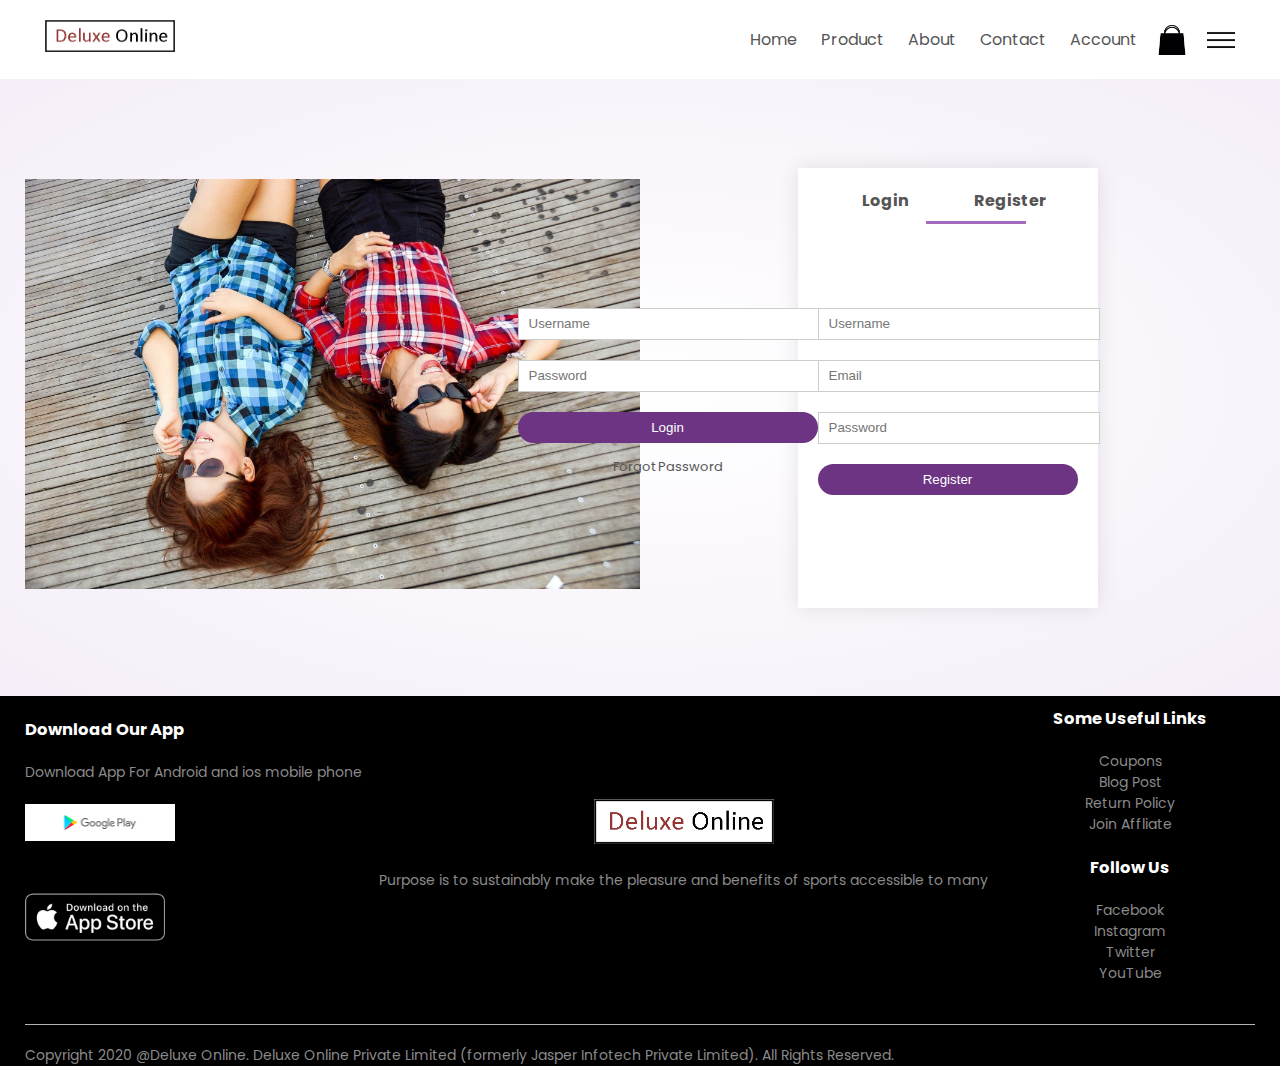
<file: account.html>
<!DOCTYPE html>
<html lang="en">
<head>
    <meta charset="UTF-8">
    <meta name="viewport" content="width=device-width, initial-scale=1.0">
    <title>Account - Deluxe Online</title>
    <link rel="stylesheet" href="style.css">
    <link href="https://fonts.googleapis.com/css2?family=Poppins:wght@200;400;500;600;700&display=swap" rel="stylesheet">
    <link rel="stylesheet" href="https://stackpath.bootstrapcdn.com/font-awesome/4.7.0/css/font-awesome.min.css">
    
</head>
<body>
   

    <div class="container">
    <div class="navbar">
        <div class="logo">
            <img src="logo.png" width="130px">
            </div>
            <nav>
                <ul>
                    <li><a href="index.html">Home</a></li>
                    <li><a href="products.html">Product</a></li>
                    <li><a href="">About</a></li>
                    <li><a href="">Contact</a></li>
                    <li><a href="index.html">Account</a></li>
                    </ul>
                    </nav>
                    <img src="26.png" width="30px" height="30px"> 
                    <img src="bar.png" class="menu-icon" width="30px">
                    </div>
                    </div>
                   <div class="account-page">
                       <div class="container">
                            <div class="row">
                                <div class="col-2">
                                    <img src="7.jpg" width="100%">
                                </div>
                                <div class="col-2">
                                    <div class="form-container">
                                        <div class="form-btn">
                                            <span onclick="login()">Login</span>
                                            <span onclick="register()">Register</span>
                                            <hr id="Indicator">
                                            </div>
                                            <form id="LoginForm">
                                                <input text="text" placeholder="Username">
                                                <input text="password" placeholder="Password">
                                                <button type="submit" class="btn">Login</button>
                                                <a href="">Forgot Password</a>
                                                </form>
                                                <form id="RegForm">
                                                    <input text="text" placeholder="Username">
                                                    <input text="email" placeholder="Email">
                                                    <input text="password" placeholder="Password">
                                                    <button type="submit" class="btn">Register</button>
                                                   
                                                    </form>
                                        </div>
                                </div>
                                </div>
                           </div>
                   </div>
                        <div class="footer">
                                   <div class="container">
                                       <div class="row">
                                           <div classs="footer-col-1">
                                               <h3>Download Our App</h3>
                                                  <p>Download App For Android and ios mobile phone</p>
                                                  <div class="app logo">
                                                      <br>
                                                          <img src="gj.png" width="150px"><br>
                                                          <img src="gjj.png" width="140px">
                                                      </div>
                                            </div>
                                            <div class="footer-col-2">
                                                <img src="logo.png">
                                                <p>Purpose is to sustainably make the pleasure and benefits of sports accessible to many 
                                            </p>
                                            </div>
                                            <center>
                                            <div class="footer-col-3">
                                                <h3>Some Useful Links</h3>
                                                <ul>
                                                    <li>Coupons</li>
                                                    <li>Blog Post</li>
                                                    <li>Return Policy</li>
                                                    <li>Join Affliate</li>
                                                    </ul>
                                            </div>
                                            <div class="footer-col-4">
                                                <h3>Follow Us</h3>
                                                <ul>
                                                    <li>Facebook</li>
                                                    <li>Instagram</li>
                                                    <li>Twitter</li>
                                                    <li>YouTube</li>
                                                    </ul>
                                            </div>
                                            </center>
                                       </div>
                                       <hr>
                                       <p class="coyright">Copyright 2020 @Deluxe Online. Deluxe Online Private Limited (formerly Jasper Infotech Private Limited). All Rights Reserved.</p>
                                   </div>
                                </div>
                                <script>
                                    var MenuItems = documents.getElementById("MenuItems");
                                    MenuItems.style.maxHeight = "0px";
                                    function menutoggle(){
                                        if(MenuItems.style.maxHeight == "0px")
                                        {
                                            MenuItems.style.maxHeight = "200px";
                                        }
                                        else{
                                            MenuItems.style.maxHeight = "0px";
                                        }
                                    }
                                </script>
                                <script>
                                    var LoginForm = document.getElementsById("LoginForm");
                                    var RegForm = document.getElementsById("RegForm");
                                    var Indicator = document.getElementsById("Indicator");
                                    function register(){
                                        RegForm.style.transform = translateX(0px);
                                        LoginForm.style.transform = translateX(0px);
                                    }
                                    function login(){
                                        RegForm.style.transform = translateX(300px);
                                        LoginForm.style.transform = translateX(300px);
                                    }
                                    </script>
                                

    </body>
</html>
</file>
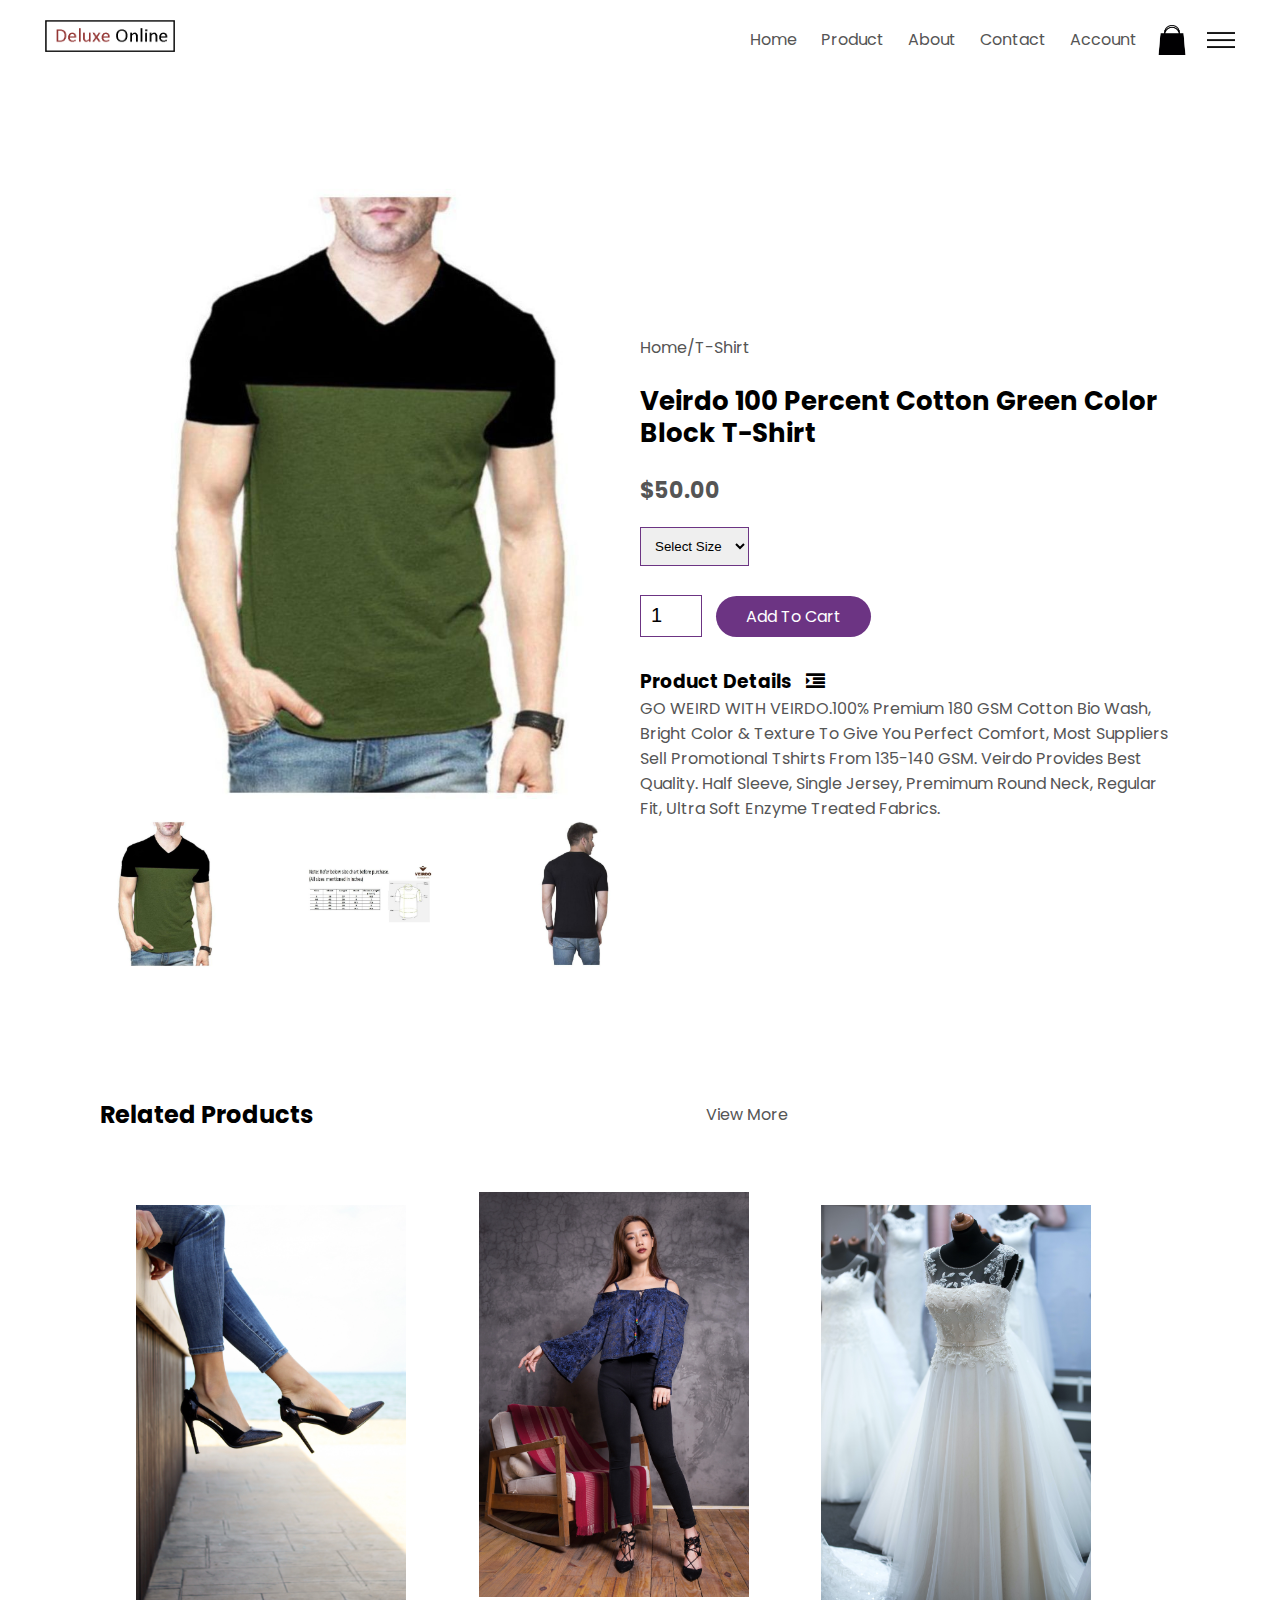
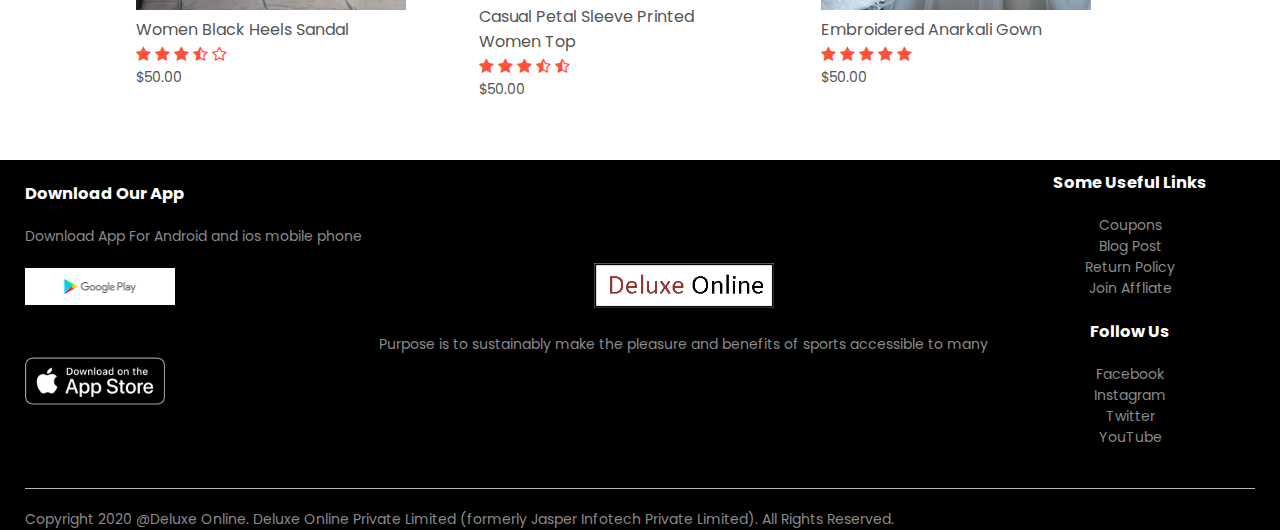
<file: product details.html>
<!DOCTYPE html>
<html lang="en">
<head>
    <meta charset="UTF-8">
    <meta name="viewport" content="width=device-width, initial-scale=1.0">
    <title>Products Details - Deluxe Online</title>
    <link rel="stylesheet" href="style.css">
    <link href="https://fonts.googleapis.com/css2?family=Poppins:wght@200;400;500;600;700&display=swap" rel="stylesheet">
    <link rel="stylesheet" href="https://stackpath.bootstrapcdn.com/font-awesome/4.7.0/css/font-awesome.min.css">
</head>
<body>
   
    <div class="container">
    <div class="navbar">
        <div class="logo">
            <img src="logo.png" width="130px">
            </div>
            <nav>
                <ul>
                    <li><a href="index.html">Home</a></li>
                    <li><a href="products.html">Product</a></li>
                    <li><a href="">About</a></li>
                    <li><a href="">Contact</a></li>
                    <li><a href="account.html">Account</a></li>
                    </ul>
                    </nav>
                    <img src="26.png" width="30px" height="30px"> 
                    <img src="bar.png" class="menu-icon" width="30px">
                    </div>
                    </div>
                   <div class="small-container single-product">
                       <div class="row">
                           <div class="col-2">
                               <img src="tshirt1.jpeg" width="100%" id="ProductImg">
                               <div class="small-img-row">
                                   <div class="small-img-col">
                                       <img src="tshirt1.jpeg" width="100%" class="small-img">
                                       </div>
                                       <div class="small-img-col">
                                        <img src="tshirt2.png" width="100%" class="small-img">
                                        </div>
                                        <div class="small-img-col">
                                            <img src="tshirt3.jpeg" width="100%" class="small-img" >
                                            </div>
                                       </div>
                                    </div>
                           
                           <div class="col-2">
                              <p>Home/T-Shirt</p>
                              <h1>Veirdo 100 Percent Cotton Green Color Block T-Shirt
                            </h1>
                              <h4>$50.00</h4>
                              <select>
                                  <option>Select Size</option>
                                  <option>XXL</option>
                                  <option>XL</option>
                                  <option>Large</option>
                                  <option>Medium</option>
                                  <option>Small</option>
                                  </select>
                                  <input type="number" value="1">
                                      <a href="cart.html" class="btn">Add To Cart</a>
                                      <h3>Product Details <i class="fa fa-indent"></i></h3>
                                      <p>GO WEIRD WITH VEIRDO.100% Premium 180 GSM Cotton Bio Wash, Bright Color & Texture To Give You Perfect Comfort, Most Suppliers Sell Promotional Tshirts From 135-140 GSM. Veirdo Provides Best Quality. Half Sleeve, Single Jersey, Premimum Round Neck, Regular Fit, Ultra Soft Enzyme Treated Fabrics.</p>
                                      
                                </div>
                           </div>
                         </div>
                         <div class="small-container">
                            <div class="row row-2">
                                <h2>Related Products</h2>
                                <p>View More</p>
                                </div>
                         </div>
     <div class="small-container">  
    
             
         <div class="row">
             <div class="col-4">
                 <img src="29.jpg" style="width:100%">
                 <h4>Women Black Heels Sandal</h4>
                 <div class="rating">
                    <i class="fa fa-star"></i>
                    <i class="fa fa-star"></i>
                    <i class="fa fa-star"></i>
                    <i class="fa fa-star-half-o"></i>
                    <i class="fa fa-star-o"></i>
                     </div>
                 <p>$50.00</p>
             </div>
            
             <div class="col-4">
                <img src="10.jpg" style="width:100%">
                <h4>Casual Petal Sleeve Printed Women Top</h4>
                <div class="rating">
                   <i class="fa fa-star"></i>
                   <i class="fa fa-star"></i>
                   <i class="fa fa-star"></i>
                   <i class="fa fa-star-half-o"></i>
                   <i class="fa fa-star-half-o"></i>
                    </div>
                <p>$50.00</p>
            </div>
            <div class="col-4">
                <img src="33.jpg" style="width:100%">
                <h4>Embroidered Anarkali Gown</h4>
                <div class="rating">
                   <i class="fa fa-star"></i>
                   <i class="fa fa-star"></i>
                   <i class="fa fa-star"></i>
                   <i class="fa fa-star"></i>
                   <i class="fa fa-star"></i>
                    </div>
                <p>$50.00</p>
            </div>
            
            
            
            
         </div>
         
                            </div>
                        
     
        
                               <div class="footer">
                                   <div class="container">
                                       <div class="row">
                                           <div classs="footer-col-1">
                                               <h3>Download Our App</h3>
                                                  <p>Download App For Android and ios mobile phone</p>
                                                  <div class="app logo">
                                                      <br>
                                                          <img src="gj.png" width="150px"><br>
                                                          <img src="gjj.png" width="140px">
                                                      </div>
                                            </div>
                                            <div class="footer-col-2">
                                                <img src="logo.png">
                                                <p>Purpose is to sustainably make the pleasure and benefits of sports accessible to many 
                                            </p>
                                            </div>
                                            <center>
                                            <div class="footer-col-3">
                                                <h3>Some Useful Links</h3>
                                                <ul>
                                                    <li>Coupons</li>
                                                    <li>Blog Post</li>
                                                    <li>Return Policy</li>
                                                    <li>Join Affliate</li>
                                                    </ul>
                                            </div>
                                            <div class="footer-col-4">
                                                <h3>Follow Us</h3>
                                                <ul>
                                                    <li>Facebook</li>
                                                    <li>Instagram</li>
                                                    <li>Twitter</li>
                                                    <li>YouTube</li>
                                                    </ul>
                                            </div>
                                            </center>
                                       </div>
                                       <hr>
                                       <p class="coyright">Copyright 2020 @Deluxe Online. Deluxe Online Private Limited (formerly Jasper Infotech Private Limited). All Rights Reserved.</p>
                                   </div>
                                </div>
                                <script>
                                    var MenuItems = documents.getElementById("MenuItems");
                                    MenuItems.style.maxHeight = "0px";
                                    function menutoggle(){
                                        if(MenuItems.style.maxHeight = "0px")
                                        {
                                            MenuItems.style.maxHeight = "200px";
                                        }
                                        else{
                                            MenuItems.style.maxHeight = "0px";
                                        }
                                    }
                                </script>
                                <script>
                                    var ProductImg = documents.getElementById("ProductImg");
                                    var SmallImg = documents.getElementByClassName("small-img");
                                    SmallImg[0].onclick = function()
                                    {
                                        ProductImg.src = SmallImg[0].src;
                                    }
                                    SmallImg[1].onclick = function()
                                    {
                                        ProductImg.src = SmallImg[1].src;
                                    }
                                    SmallImg[2].onclick = function()
                                    {
                                        ProductImg.src = SmallImg[2].src;
                                    }
                                    
                                    </script>


    </body>
</html>
</file>
<file: style.css>
*{
    margin: 0;
    padding: 0;
}
body{
    font-family: 'Poppins', sans-serif;
}
.navbar{
    display: flex;
    align-items: center;
    padding: 20px;
}
nav{
    flex: 1;
    text-align: right;
}
nav ul{
    display: inline-block;
    list-style-type: none;
}
nav ul li{
    display: inline-block;
    margin-right: 20px;
}
a{
    text-decoration: none;
    color: #555;
}
p{
    color: #555;
}
.container{
    max-width: 1300px;
    margin: auto;
    padding-left: 25px;
    padding-right: 25px;
}
.row{
    display: flex;
    align-items: center;
    flex-wrap: wrap;
    justify-content: space-around;
}
.col-2{
    flex-basis: 50%;
    min-width: 300px;
}
.col-2 img{
    max-width: 100%;
    padding: 50px 0;
}
.col-2 h1{
    font-size: 50px;
    line-height: 60px;
    margin: 25px 0;
}
.btn{
    display: inline-block;
    background: #6C3483 ;
    color: #fff;
    padding: 8px 30px;
    margin: 30px 0;
    border-radius: 30px;
    transition: background 0.5s;
}
.btn:hover{
    background: #563434;
}
.header{
    background: radial-gradient(#fff,#F5EEF8);
}
.header .row{
    margin-top: 70px;
}
.categories{
    margin: 70px 0;
}
.col-3{
    float: left;
    flex: 30%;
    min-width: 250px;
    margin-bottom: 30px;
    width: 33.33%;
    padding: 0;
}
.row::after {
    content: "";
    clear: both;
    display: table;
  }
  .col-3 img{
      width: 100%;
      margin-left: 20px;
    
  }
  .small-container{
      max-width: 1080px;
      margin: auto;
      padding-left: 25px;
      padding-right: 25px;
  }
  .col-4{
      flex-basis: 25%;
      padding: 10px;
      min-width: 200px;
      margin-bottom: 50px;
      transition: transform 0.5s;

  }
  .col-4 img{
width: 100%;
  }
  .title{
      text-align: center;
      margin: 0 auto 80px;
      position: relative;
      line-height: 60px;
      color: #555;
  }
  .title::after{
    content: "";
    background: #ff523b;
    width: 80px;
    height: 5px;
    border-radius: 5px;
    position: absolute;
    bottom: 0;
    left: 50%;
    transform: translateX(-50%);
    
  }
  h4{
      color: #555;
      font-weight: normal;
  }
  .col-4 p{
      font-size: 14px;
  }
  .rating .fa{
      color: #ff523b;
  }
  .col-4:hover{
     transform: translateY(-7px);
  }
  .offer{
      background: radial-gradient(#fff,#F5EEF8);
      margin-top: 80px;
      padding: 30px 0;
  }
  .col-2 .offer-img{
      padding: 50px;
  }
  small{
      color: #555;
  }
  .testimonial{
      padding-top: 100px;
  }
  .testimonial .col-3{
      text-align: center;
      padding: 40px 20px;
      box-shadow: 0 0 20px 0px rgba(0,0.0.0.1);
      cursor: pointer;
      transition: transform 0.5s;
  }
  .testimonial .col-3 img{
      ]width: 50px;
      margin-top: 20px;
      border-radius: 50%;
  }
  .testimonial .col-4:hover{
      transform: translateY(-10px);
  }
  .fa.fa-quote-left{
      font-size: 34px;
      color: #ff523b;
  }
  .col-3 p{
      font-size: 12px;
      margin: 12px 0;
      color: #6C3483;
  }
  .testimonial .col-3 h3{
      font-weight: 600;
      color: #555;
      font-size: 16px;
  }
  .brands{
      margin: 100px auto;
  }
  .col-5{
      width: 160px;
  }
  .col-5 img{
      width: 100%;
      cursor: pointer;
      filter: grayscale(100%);
  }
  .col-5 img:hover{
      filter: grayscale(0);
  }
  .footer{
      background: #000;
      color: #8a8a8a;
      font-size: 14px;
      padding-top: 10px;
      /*padding: 50px 0 30px;*/
     
      
      width: 100%;
  }
  .footer p{
    color: #8a8a8a;
  }
  .footer h3{
      color: #fff;
      margin-bottom: 20px;
  }
  .footer-col-1, .footer-col-2, .footer-col-3, .footer-col-4{
      min-width: 250px;
      margin-bottom: 20px;
  }
  .footer-col-1{
      flex-basis: 30%;

  }
  .footer-col-2{
      flex: 1;
      text-align: center;
  }
  .footer-col-2 img{
width: 180px;
margin-bottom: 20px;
  }
  ul{
      list-style-type: none;
  }
  .app-logo{
      margin-top: 20px;
  }
.app-logo img{
    width: 140px;
}
.footer hr{
    border: none;
    background: #b5b5b5;
    height: 1px;
    margin: 20px 0;
}
.copyright{
    text-align: center;
}  
.menu-icon{
    width: 28px;
    margin-left: 20px;
}
.row-2{
    justify-content: space-between;
    margin: 100px auto 50px;
}
select{
    border: 1px solid #6C3483;
    padding: 7px;
}
select:focus{
    outline: none;
}
.page-btn{
    margin: 0 auto 80px;
}
.page-btn span{
    display: inline-block;
    border: 1px solid ;
    margin-left: 10px;
    width: 40px;
    height: 40px;
    text-align: center;
    line-height: 40px;
    cursor: pointer;
}
.page-btn span:hover{
    background: burlywood;
    color: white;
}
.single-product{
    margin-top: 80px;
}
.single-product .col-2 img{
    padding: 0;
}
.single-product .col-2{
    padding: 20px;
}
.single-product h4{
    margin: 20px 0;
    font-size: 22px;
    font-weight: bold;
}
.single-product select{
    display: block;
    padding: 10px;
    margin-top: 20px;
}
.single-product input{
   width: 50px;
   height: 40px;
   padding-left: 10px;
   font-size: 20px;
   margin-right: 10px;
   border: 1px solid #6C3483;
}
input:focus{
    outline: none;
}
.single-product .fa{
color: black;
    margin-left: 10px;
}
.small-img-row{
    display: flex;
    justify-content: space-between;
}
.small-img-col{
    flex-basis: 24%;
    cursor: pointer;
}
.single-product .row{
    text-align: left;
}
.single-product .col-2{
    padding: 20px 0;
}
.single-product h1{
    font-size: 26px;
    line-height: 32px;
}
.cart page{
    margin: 80px auto;
}
table{
    width: 100%;
    border-collapse: collapse;
}
.cart-info{
    display: flex;
    -ms-flex-wrap: wrap;
}
th{
    text-align: left;
    padding: 5px;
    color: white;
    background: #A569BD ;
    font-weight: normal;
}
td{
    padding: 10px 5px;
}
td input{
    width: 40px;
    height: 30px;
    padding: 5px;

}
td a{
    color: #ff523b;
    font-size: 12px;
}
td img{
    width: 80px;
    height: 80px;
    margin-right: 10px;
}
.total-price{
      display: flex;
      justify-content: flex-end;
}
.total-price table{
    border-top: 3px solid #A569BD;
    width: 100%;
    max-width: 400px;
}
td:last-child{
    text-align: right;
}
th:last-child{
    text-align: right;
}
.account-page{
    padding: 50px 0;
    background: radial-gradient(#fff,#F5EEF8);
}
.form-container{
    background: white;
    width: 300px;
    height: 400px;
    position: relative;
    text-align: center;
    padding: 20px 0;
    margin: auto;
    box-shadow: 0 0 20px 0 rgba(0,0,0,0.1);
}
.form-container span{
    font-weight: bold;
    padding: 0 10px;
    color: #555;
    cursor: pointer;
    width: 100px;
    display: inline-block;
}
.form-btn{
    display: inline-block;
}
.form-container form{
    max-width: 300px;
    padding: 0 20px;
  position: absolute;
    top: 130px;

}
form input{
    width: 100%;
    height: 30px;
    margin: 10px 0;
    padding: 0 10px;
    border: 1px solid #ccc;
}
form .btn{
width: 100%;
border: none;
cursor: pointer;
margin: 10px 0;
}
form .btn:focus{
    outline: none;
}
#LoginForm{
    left: -300px;
}
#RegForm{
    left: 0;
}
form a{
    font-size: 13px;
}
#Indicator{
    width: 100px;
    border: none;
    background: #A569BD;
    height: 3px;
    margin-top: 8px;
    transform: translateX(100px);

}
/*@media only screen and (max-width:800px){
    nav ul{
        position: absolute;
        top: 70px 0;
        background: #333;
        width: 100%;
    }
    nav ul li{
         display: block;
         margin-right: 50px;
         margin-top: 10px;
         margin-bottom: 10px;
     }
     nav ul li a{
         color: #fff;
     }
}*/
</file>
